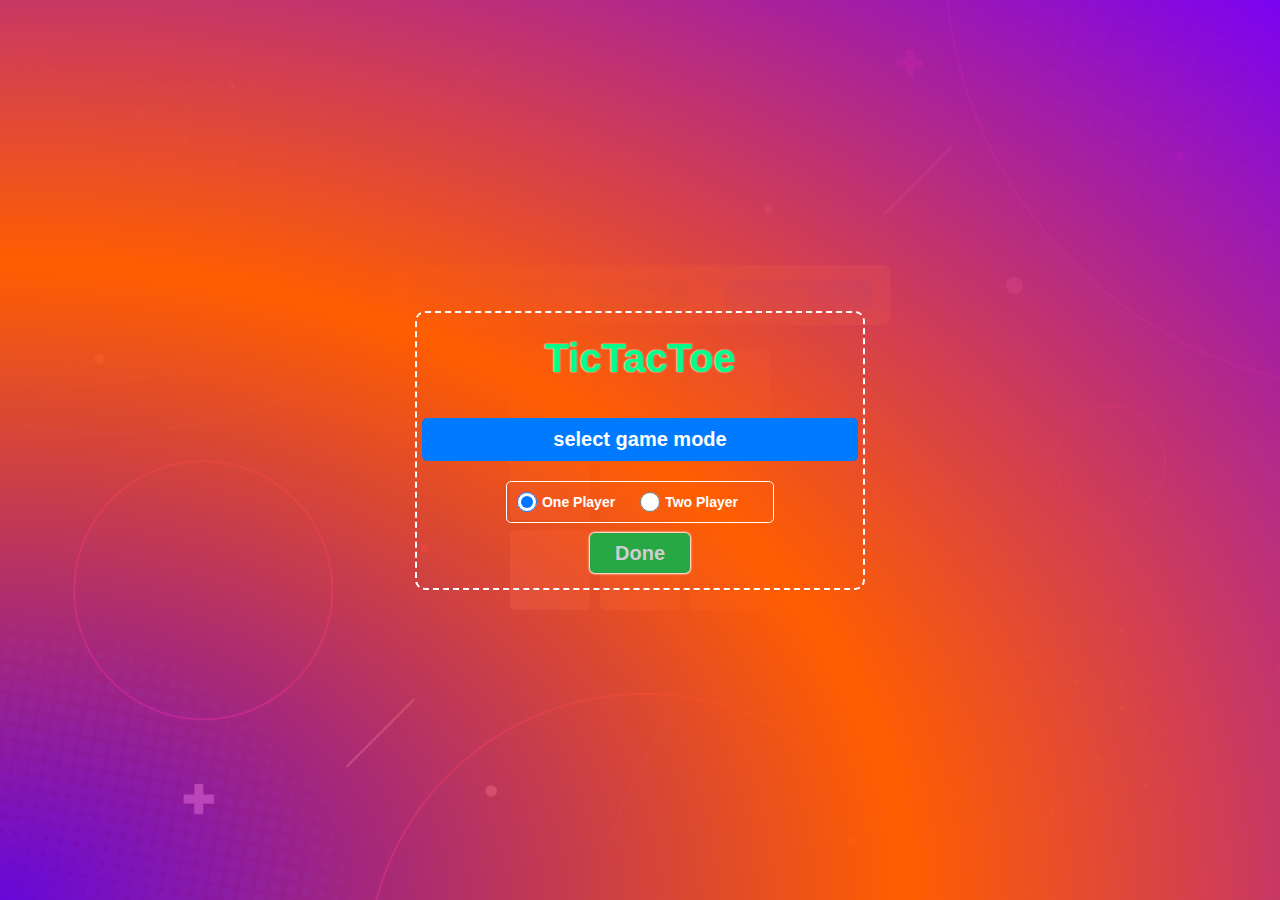
<file: BotTicTacToe/index.html>
<!DOCTYPE html>
<html lang="en">
<head>
    <meta charset="UTF-8">
    <meta http-equiv="X-UA-Compatible" content="IE=edge">
    <meta name="viewport" content="width=device-width, initial-scale=1.0">
    <title>Tic Tac Toe </title>
    <link rel="shortcut icon" href="./image/logo.png" type="image/x-icon">
    <link rel="stylesheet" href="./document/style.css">
</head>
<body>
    <audio id="sound-win" src="./sound/win.mp3"></audio>
    <audio id="sound-click" src="./sound/click.mp3"></audio>
    <audio id="sound-draw" src="./sound/draw.mp3"></audio>
    <div class="container">
        <div class="wall-header">
            <div class="header">
                <div class="score">
                    <div class="nbscore"><span class="playing1"></span> : <span class="nbx-score">0</span></div>
                    <div class="noti-center">
                        <div class="noti-play">player`1</div>
                    </div>
                    <div class="nbscore"><span class="playing2"></span> : <span class="nbo-score">0</span></div>
                </div>
            </div>
        </div>
        <div class="end-game">
            <div id="result">dddd</div>
            <button id="restart">Continue</button>
            <button onclick="window.location.reload()" id="reload">↻ Restart</button>

        </div>
        <div class="game-container">
            <div class="wrap">
                <section class="box" data-box-num="0"></section>
                <section class="box" data-box-num="1"></section>
                <section class="box" data-box-num="2"></section>
                <section class="box" data-box-num="3"></section>
                <section class="box" data-box-num="4"></section>
                <section class="box" data-box-num="5"></section>
                <section class="box" data-box-num="6"></section>
                <section class="box" data-box-num="7"></section>
                <section class="box" data-box-num="8"></section>
            </div>
        </div>
        <form id="form-text">
            <div class="form-wall">
                <h1 class="nameGame">TicTacToe</h1>
                <div class="game-mode">
                    <div class="select-mod">
                        <h3 class="txt-filed">select game mode</h3>
                        <div class="check-mod">
                            <input type="radio" checked name="mod" id="one-player-mod">
                            <label for="one-player-mod" class="label-check">One Player</label><br>
                            <input type="radio" name="mod" id="two-player-mod">
                            <label for="two-player-mod" class="label-check">Two Player</label><br>
                        </div>
                        <div onclick="doneMod()" class="btn-select-mod btn-hover-and-active">Done</div>
                    </div>
                    <div class="form-one-player">
                        <div class="type-pl first">
                            <div class="name-player">Player</div>
                            <div class="input-type">
                                <input type="text" name="player" value="PlayerName" class="type-name-player input-txt" id="one-player" placeholder="name">
                            </div>
                        </div>
                        <div class="btn-submit">
                            <button type="button" class="btn-hover-and-active" id="submit-one-player" >Play</button>
                        </div>
                    </div>


                    <div class="form-two-player">
                        <div class="type-pl first">
                            <div class="name-player">Player 1</div>
                            <div class="input-type">
                                <input type="text" name="player1" value="Player1" class="type-name-player input-txt" id="pl1" placeholder="name">
                                <div class="checkbox">
                                    <input type="radio" id="check-x" class="input-radio" checked name="check" value="X">
                                    <label for="check-x" class="label-check">X</label><br>
                                    <input type="radio" id="check-o" class="input-radio" name="check" value="O">
                                    <label for="check-o" class="label-check">O</label><br>
                                </div>
                            </div>
                        </div>
                        <div class="type-pl">
                            <div class="name-player">Player 2</div>
                            <div class="input-type">
                                <input type="text" name="player2" value="Player2" class="type-name-player input-txt" id="pl2" placeholder="name">
                            </div>
                        </div>
                        <div class="btn-submit">
                            <button type="button" class="btn-hover-and-active" id="submit-two-player" >Play</button>
                        </div>
                    </div>
                    
                </div>
            </div>

        </form>
    </div>    
    <script src="./document/app.js"></script>
</body>
</html>
</file>
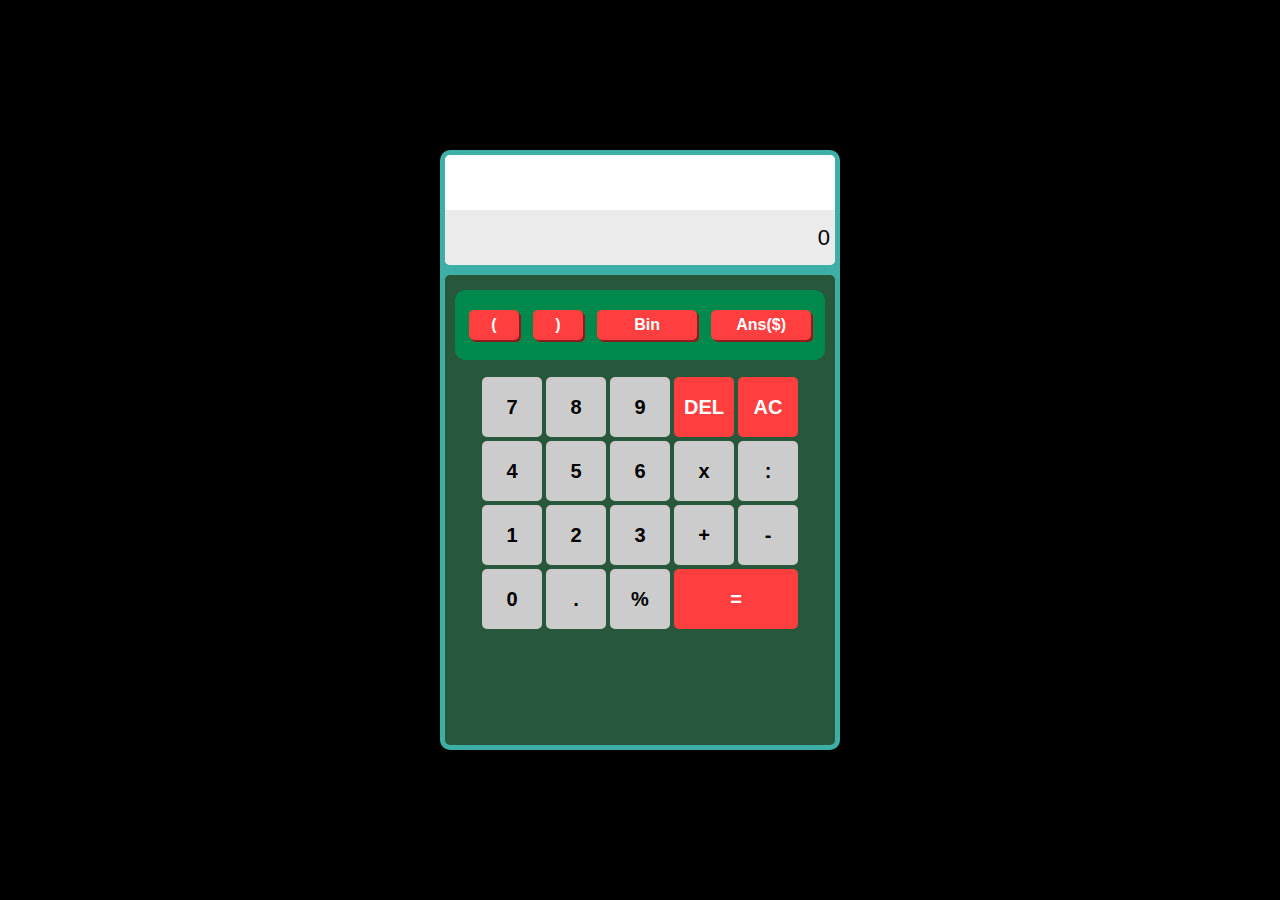
<file: caculator/index.html>
<!DOCTYPE html>
<html lang="en">
<head>
    <meta charset="UTF-8">
    <meta http-equiv="X-UA-Compatible" content="IE=edge">
    <meta name="viewport" content="width=device-width, initial-scale=1.0">
    <link rel="shortcut icon" href="#" type="image/x-icon">
    <link rel="stylesheet" href="./acssets/style.css">
    <title>Document</title>
</head>
<body>
    <div class="container">
        <div class="main">
            <div class="display ">
                <input autofocus type="text" class="type-text" id="type-text"></input>
                <div class="result">0</div>
            </div>
            <div class="key-board">
                <div class="key-mode">
                    <div class="btn parenthesis open">(</div>
                    <div class="btn parenthesis close">)</div>
                    <div class="btn bin">Bin</div>
                    <div class="btn history">Ans($)</div>
                </div>
                <div class="main-key-number">
                    <div class="key-number">
                        <div class="key" name="7">7</div>
                        <div class="key" name="8">8</div>
                        <div class="key" name="9">9</div>
                        <div class="key" name="del">DEL</div>
                        <div class="key" name="ac">AC</div>
                        <div class="key" name="4">4</div>
                        <div class="key" name="5">5</div>
                        <div class="key" name="6">6</div>
                        <div class="key" name="*">x</div>
                        <div class="key" name="/">:</div>
                        <div class="key" name="1">1</div>
                        <div class="key" name="2">2</div>
                        <div class="key" name="3">3</div>
                        <div class="key" name="+">+</div>
                        <div class="key" name="-">-</div>
                        <div class="key" name="0">0</div>
                        <div class="key" name=".">.</div>
                        <div class="key" name="/100">%</div>
                        <div class="key" name="=">=</div>
                    </div>
                </div>
            </div>
        </div>
    </div>

    <script src="./acssets/app.js"></script>
</body>
</html>
</file>
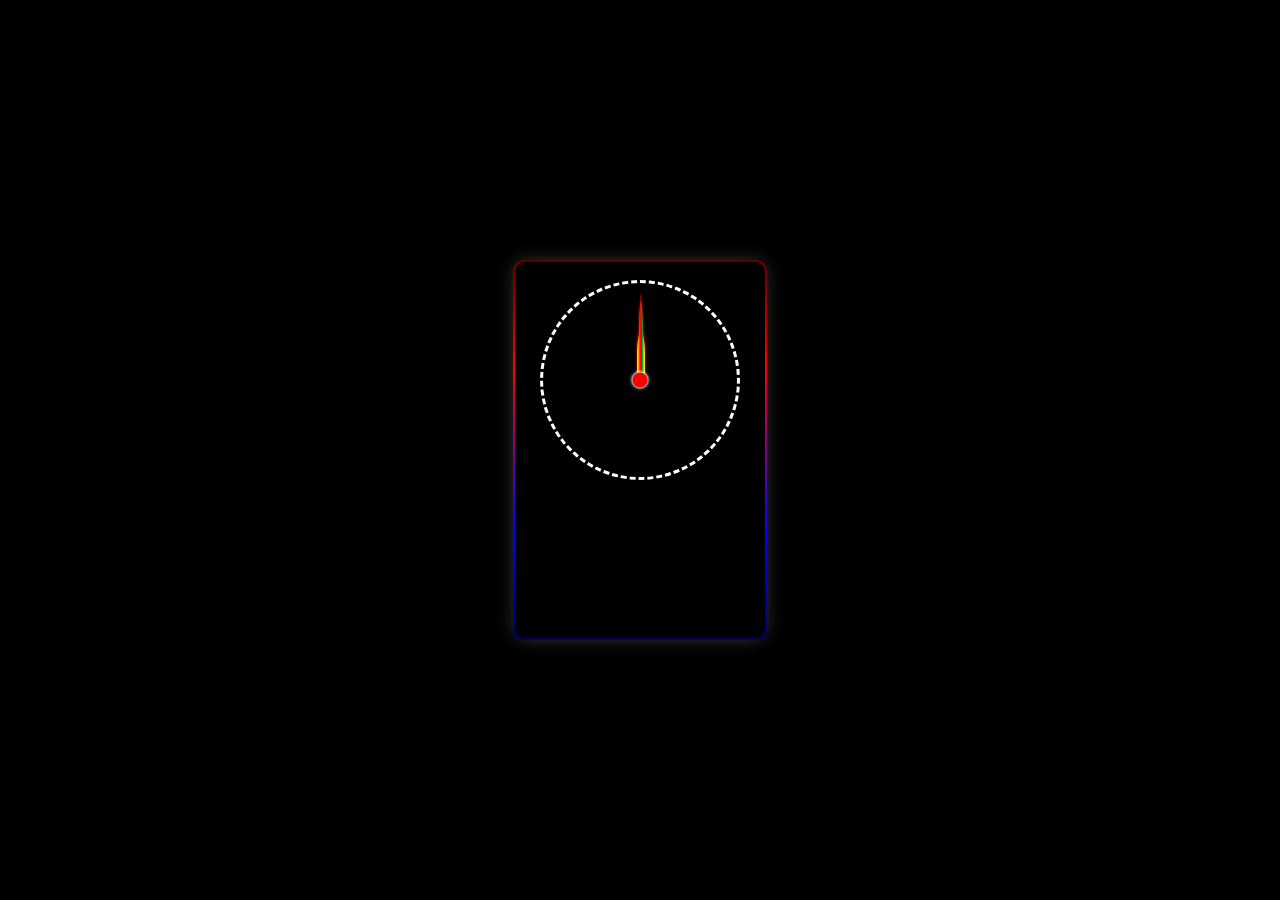
<file: Clock/index.html>
<!DOCTYPE html>
<html lang="en">
<head>
    <meta charset="UTF-8">
    <meta http-equiv="X-UA-Compatible" content="IE=edge">
    <meta name="viewport" content="width=device-width, initial-scale=1.0">
    <link rel="shortcut icon" href="#" type="image/x-icon">
    <link rel="stylesheet" href="./Data/base.css">
    <title>clock</title>
</head>
<body>
    <div class="container">
        <div class="main">
            <div class="clock">
                <div class="hours"></div>
                <div class="minutes"></div>
                <div class="secons"></div>
                <div class="dot"></div>
            </div>
            <div class="clock-digital"></div>
            <div class="day"></div>
        </div>
    </div>
    <script src="./Data/main.js"></script>
</body>
</html>
</file>
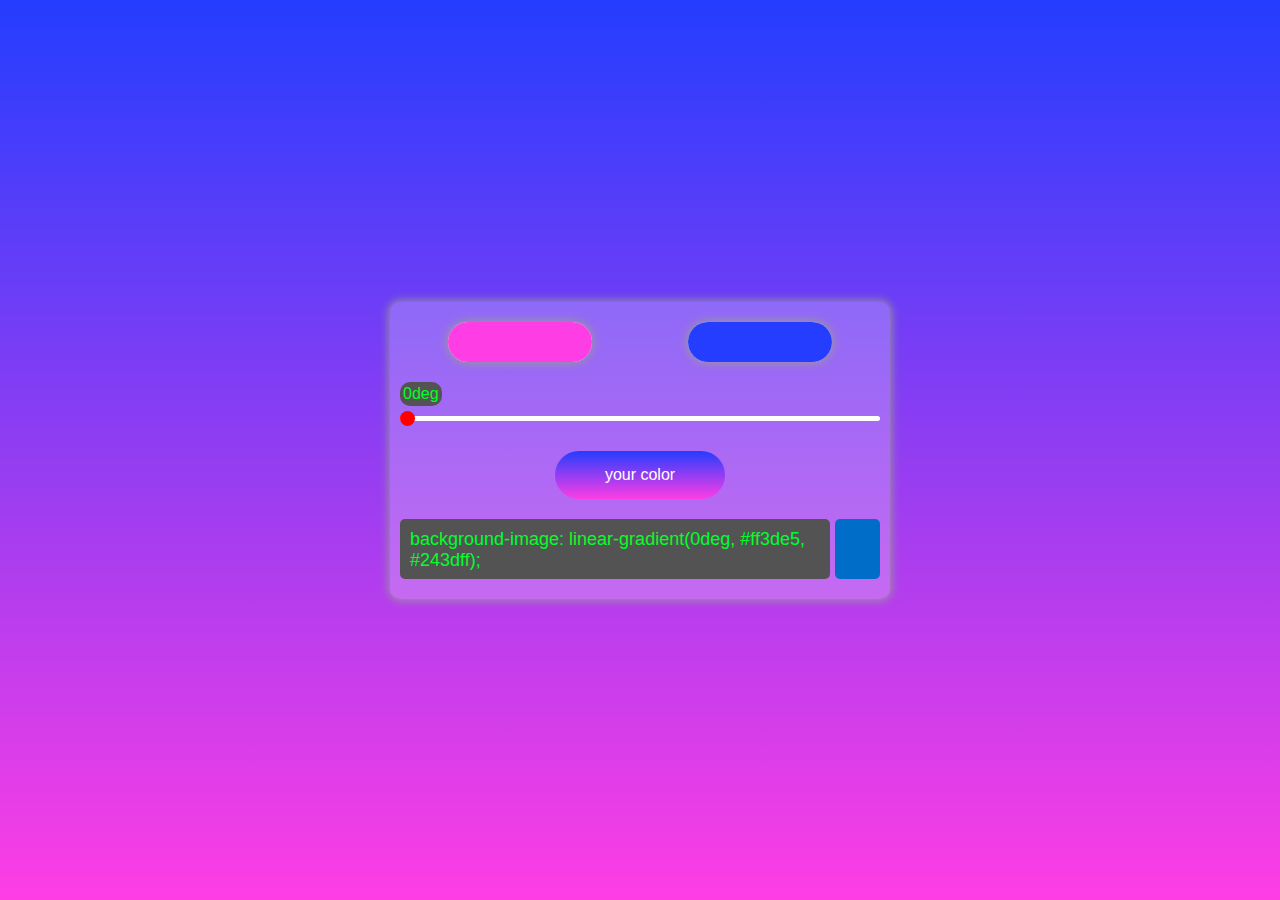
<file: colorTool/index.html>
<!DOCTYPE html>
<html lang="en">
<head>
    <meta charset="UTF-8">
    <meta http-equiv="X-UA-Compatible" content="IE=edge">
    <meta name="viewport" content="width=device-width, initial-scale=1.0">
    <link rel="stylesheet" href="https://cdnjs.cloudflare.com/ajax/libs/font-awesome/6.4.0/css/all.min.css" integrity="sha512-iecdLmaskl7CVkqkXNQ/ZH/XLlvWZOJyj7Yy7tcenmpD1ypASozpmT/E0iPtmFIB46ZmdtAc9eNBvH0H/ZpiBw==" crossorigin="anonymous" referrerpolicy="no-referrer" />
    <link rel="stylesheet" href="./style.css">
    <link rel="shortcut icon" href="../../acssets/photo/item-img/color.png" type="image/x-icon">
    <title>Color tool</title>
</head>
<body>
     <div class="main">
        <div class="container">
            <div class="box-input">
                <div class="box-input-space">
                    <input type="color" name="color" value="#ff3de5" class="input-color-1">
                </div>
                <div class="box-input-space">
                    <input type="color" name="color" value="#243dff" class="input-color-2">
                </div>
            </div>
            <div class="rotate">
                <div class="text-holder">0deg</div>
                <div class="rotate-custom">
                    <input type="range"  name="rotate" value="0" min="0" max="360" step="5" class="input-rotate">
                </div>
            </div>
            <div class="preview">
                <div class="preview-sample">your color</div>
            </div>
            
            <div class="atribute">
                <div class="atribute-css">
                    <div class="css-text">background-image: linear-gradient(0deg, #ff3de5, #243dff);</div>
                </div>
                <div class="atribute-btn-copy">
                    <button class="copy" title="copy" > <i class="fa-solid fa-copy"></i> </button>
                    <div class="copied">copied !</div>
                </div>
            </div>
        </div>
     </div>
     

    <script src="./main.js"></script>
</body>
</html>
</file>
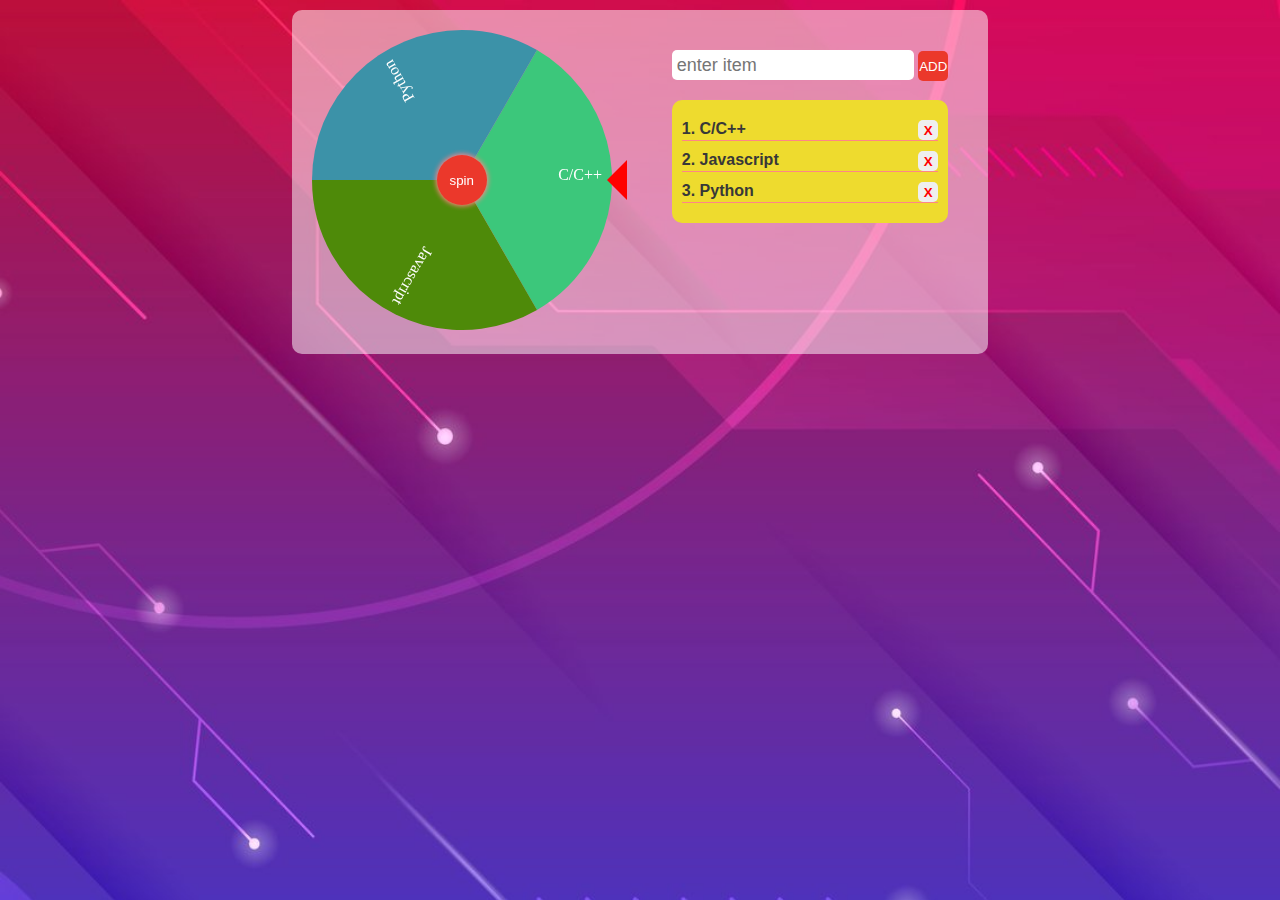
<file: random/index.html>
<!DOCTYPE html>
<html lang="en">
<head>
  <meta charset="UTF-8">
  <meta http-equiv="X-UA-Compatible" content="IE=edge">
  <meta name="viewport" content="width=device-width, initial-scale=1.0">
  <link rel="stylesheet" href="./style/style.css">
  <link rel="stylesheet" href="./style/responsive.css">
  <link rel="shortcut icon" href="../../acssets/photo/item-img/random.png" type="image/x-icon">
  <title>Random</title>
</head>
<body>
  <div class="container">
    <div class="circle">
        <canvas id="myCanvas"></canvas>
        <button class="roll">spin</button>
        <div class="point"></div>
    </div>
    <div class="main">
        <div class="add-item">
          <input type="text" placeholder="enter item" name="" class="enter-item">
          <button class="add">ADD</button>
        </div>
        <ul class="list-items">
        </ul>
    </div>
    <div class="notify">
      <div class="main-notify">
        <div class="notify-header">result: <span class="result">Binh</span></div>
        <div class="button">
          <button class="delete-result">Delete</button>
          <button class="cancel-result">Cancel</button>
        </div>
      </div>
      
    </div>
  </div>
  
  <script type="text/javascript" src="./main.js"></script>
</body>
</html>
</file>
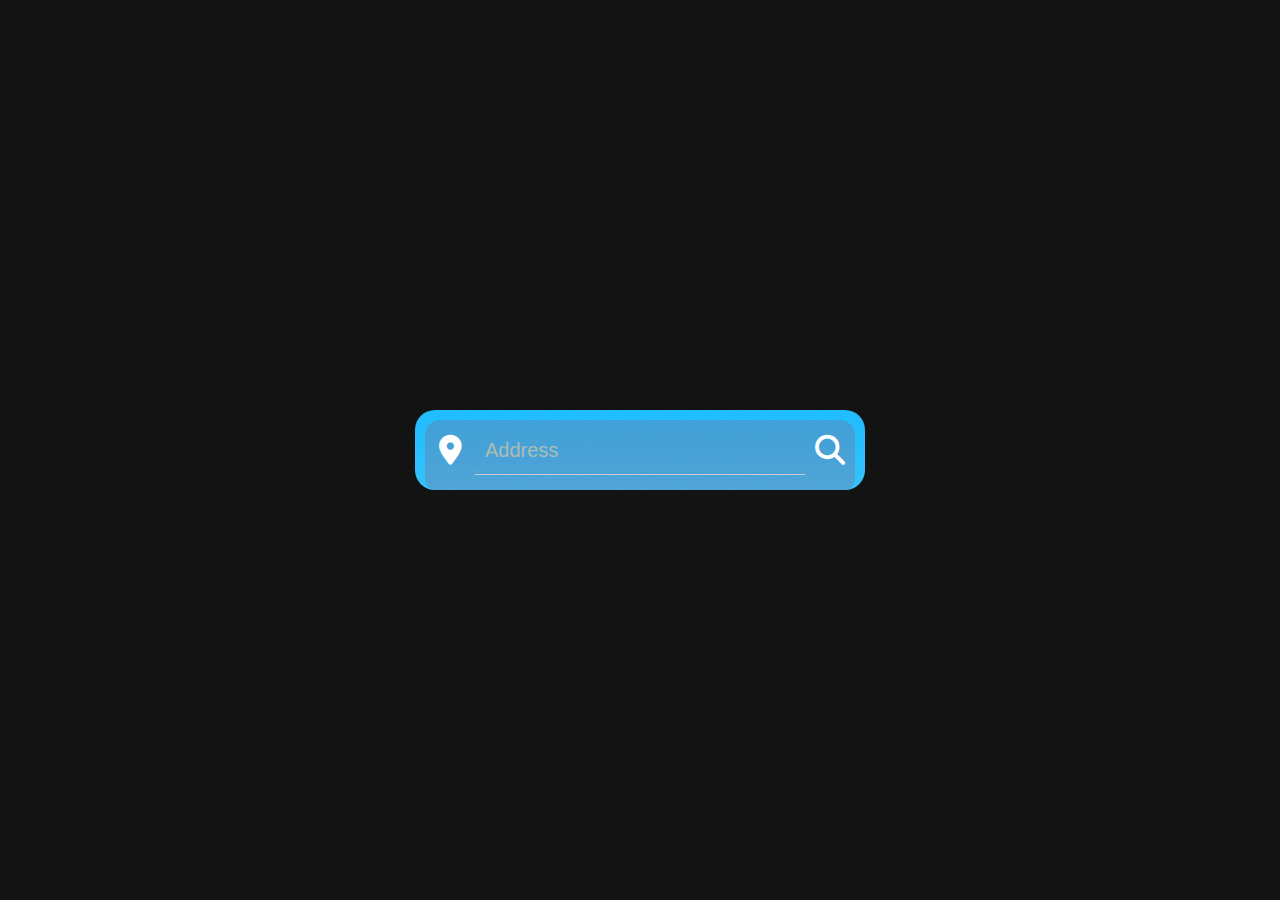
<file: weather/index.html>
<!DOCTYPE html>
<html lang="en">
<head>
    <meta charset="UTF-8">
    <meta http-equiv="X-UA-Compatible" content="IE=edge">
    <meta name="viewport" content="width=device-width, initial-scale=1.0">
    <link rel="stylesheet" href="https://cdnjs.cloudflare.com/ajax/libs/font-awesome/6.3.0/css/all.min.css">
    <link rel="stylesheet" href="./acssets/style/style.css">
    <link rel="shortcut icon" href="./acssets/data/image/app.png" type="image/x-icon">
    <title>Weather</title>
</head>
<body>
    <div class="main">
        <div class="container">
            <div class="header">
                <div class="wallheader">
                    <div  class="icon-location header-icon">
                        <i class="fa-solid fa-location-dot"></i>
                    </div>
                    <div class="input-type">
                        <input type="text" name="location" placeholder="Address" id="location">
                    </div>
                    <div class="icon-search header-icon">
                        <i class="fa-sharp fa-solid fa-magnifying-glass"></i>
                    </div>
                </div>
                
            </div>
            <div class="weather-box">
                <div class="name-location"> </div>
                <div class="img-weather">
                    <img src="./acssets/data/image/404.png" >
                </div>
                <div class="temperature-weather">
                    <div class="current-temperature"></div>
                    <div class="current-status"></div>
                </div>
                <div class="details-weather">
                    <div class="humidity detail-weather">
                        <div class="icon-humidity detail-icon">
                            <i class="fa-solid fa-water"></i>
                        </div>
                        <div class="current-humidity">
                            <div class="humidity-count">...</div>
                            <div class="humidity-status">Humidity</div>
                        </div>
                    </div>
                    <div class="wind detail-weather">
                        <div class="icon-wind detail-icon">
                            <i class="fa-solid fa-wind"></i>
                        </div>
                        <div class="count-wind">
                            <div class="wind-count">...</div>
                            <div class="wind-status">Wind Speed</div>
                        </div>

                    </div>
                </div>
            </div>
        </div>
    </div>

    <script src="./acssets/javascript/app.js"></script>
</body>
</html>
</file>
<file: BotTicTacToe/document/style.css>
*,
*::after,
*::before {
    padding: 0;
    margin: 0;
  box-sizing: border-box;
  -webkit-font-smoothing: antialiased;
  -moz-osx-font-smoothing: grayscale;
  font-family: 'Roboto', sans-serif;    
  user-select: none;


}

body {
  margin: 0;
  background-image: url(../image/5172658.jpg);
  background-size: cover;
  background-color: #f2f2f2;
  color: #222222;
}

h1 {
  text-align: center;
  font-size: 3.5rem;
  color: #ffffff;
  margin: 0;
  word-spacing: 7px;
  
}

.container{
    width: 100vw;
    height: 100vh;
    display: flex;
    flex-direction: column;
    align-items: center;
    justify-content: center;
}

.game-container {
  padding: 20px;
}

.game-container .wrap {
  margin: 0 auto;
  max-width: 400px;
  display: grid;
  grid-template-columns: repeat(3, 90px);
  grid-template-rows: repeat(3, 90px);
  justify-content: center;
  border-radius: 3px;
}

.box {
  background-color: #a7a7a7;
  display: flex;
  justify-content: center;
  align-items: center;
  font-size: 50px;
  font-weight: 800;
  margin: 5px;
  border-radius: 5px;
  cursor: pointer;
  transition: background-color 0.12s linear;
}


.cross::before {
  content: "X";
  color: #001aff;
}
.zero::before {
  content: "O";
  color: #ff3c00;
}

.box:hover {
  background-color: #f9f9f9;
}

.state {
  text-align: center;
  margin-top: 20px;
}

.blink {
    background-color: #00ffee !important;
}

.state button {
  all: unset;
  background: #f7f7f7;
  border: 1px solid rgb(0 0 0 / 0.3);
  color: black;
  padding: 5px 15px;
  font-size: 18px;
  border-radius: 3px;
  cursor: pointer;
  box-shadow: 0 1px 2px 0 rgb(0 0 0 / 0.05);
}
.state button:hover {
  background: white;
  box-shadow: 0 20px 25px -5px rgb(0 0 0 / 0.1),
    0 8px 10px -6px rgb(0 0 0 / 0.1);
}
.state button:active {
  box-shadow: none;
}



.wall-header{
    display: flex;
    justify-content: center;
    align-items: center;
    width: 100%;
}

.header{
    width: 500px;
    max-width: 100%;
    height: 60px;
    background-color: yellow;
    display: flex;
    align-items: center;
    border-radius: 7px;
}

.score{
    display: flex;
    width: 100%;
    justify-content: space-around;
    align-items: center;
}

.noti-center{
    display: flex;
    flex-direction: column;
    align-items: center;
    position: relative;
    justify-content: center;
}

.max-point{
    position: absolute;
    top: -18px;
    font-size: 12px;
    background-color: yellow;
    padding: 3px 3px 0;
    border-top-left-radius: 5px;
    border-top-right-radius: 5px;
}

.noti-play{
    background-color: #07e000;
    color: white;
    font-weight: bold;
    border-radius: 10px;
    width: 100px;
    text-align: center;
    padding: 5px;
}



.nbscore{
    background-color: #00b2e9;
    width: 150px;
    text-align: center;
    height: 30px;
    line-height: 30px;
    color: #ffffff;
    font-weight: bold;
    border-radius: 10px;
}

#form-text{
    width: 100%;
    position: absolute;
    display: flex;
    justify-content: center;
    align-items: center;
    z-index: 20;
    top: 0;
    height: 100%;
    background: -webkit-radial-gradient(bottom left,#8500ffc4, #ff5e00, #8500ffeb);
    /* display: none; */
}

.select-mod{
    display: flex;
    flex-direction: column;
    align-items: center;
}

.txt-filed{
    padding: 10px;
    width: 100%;
    background-color: #007BFF;
    border-radius: 5px;
    text-align: center;
    color: white;
    font-size: 20px;
    margin-bottom: 20px;
}
.check-mod{
    display: flex;
    align-items: center;
    justify-content: center;
    padding: 10px;
    margin:0 20px 10px;
    border: 1px solid #ffffff;
    border-radius: 5px;
}

.label-check{
    color: white;
    font-size: 14px;
    font-weight: bold;
}

input[type="radio"]{
    cursor: pointer;
    width: 20px;
    height: 20px;
}



.btn-hover-and-active{
    border: none;
    width: 100px;
    height: 40px;
    background-color: #28A745;
    color: #cecece;
    font-size: 20px;
    font-weight: bold;
    text-align: center;
    line-height: 40px;
    cursor: pointer;
    border-radius: 5px;
    box-shadow: 0 0 2px 1px white;
    transform: scale(1);
    margin-bottom: 10px;
    transition:transform 0.1s linear, background-color 0.15s linear, color 0.15s linear;
}

.btn-hover-and-active:hover{
    background-color: #32b450;
    color: #ffffff;
}

.btn-hover-and-active:active{
    transform: scale(0.9);
}

.form-one-player{
    display: none;
}

.form-two-player{
    display: none;
}

.form-wall{
    width: 100%;
    max-width: 450px;
    border: 2px dashed rgb(255, 255, 255);
    padding: 5px;
    border-radius: 10px;
}

#form-text .nameGame{
    width: 100%;
    text-align: center;
    height: 100px;
    line-height: 80px;
    font-size: 40px;
    color: #00ff89;
    text-shadow: 0 0 2px white;
}



.type-pl{
    display: flex;
    justify-content: center;
    margin: 0 auto 0 0px;
}

.type-pl.first{
    height: 150px;
}

.name-player{
    width: 100px;
    height: 40px;
    background-color: black;
    border-radius: 5px;
    text-align: center;
    line-height: 40px;
    margin:0 10px 0 0;
    font-size: 16px;
    color: white;
    font-weight: 400;
}

.input-txt{
    border: none;
    outline: none;
    padding: 10px;
    border-radius: 5px;
}

.type-name-player{
    height: 40px;
    margin-bottom: 10px;
    font-size: 20px;
}

.checkbox{
    display: flex;
    margin-left: 10px;
    border: 1px dashed #5ee900;
    border-radius: 15px;
    width: fit-content;
}

.input-radio{
    width: 20px;
    height: 20px;
    cursor: pointer;
    margin: 5px 0 5px 10px;
}

.label-check{
    margin: auto 10px auto 0px ;
    padding: 0 15px 0 5px;
    cursor: pointer;
    display: block;
    line-height: 20px;
}

.btn-submit{
    width: 100%;
    text-align: center;
    margin-top: 20px;
}

#submit-form{
    width: 100px;
    height: 40px;
    margin-top: 20px;
    border: none;
    background-color: green;
    color: white;
    cursor: pointer;
    border-radius: 5px;
    transform: scale(1);
    box-shadow: 0 0 10px 4px white;
    font-weight: bold;
    transition: transform 0.1s linear, background-color 0.15s linear;
}

#submit-form:active{
    transform: scale(0.8);
}
#submit-form:hover{
    background-color: #009900;
}

.end-game{
    width: 300px;
    height: 370px;
    background-color: #e878ff85;
    position: absolute;
    flex-direction: column;
    justify-content: center;
    align-items: center;
    display: none;
}

#result {
    font-size: 25px;
    font-weight: bold;
    width: 90%;
    border-radius: 10px;
    padding: 10px 0;
    background-color:blue ;
    text-align: center;
  }
  #result::first-letter {
    color: yellow;
    background-color: #333333;
    padding: 3px 10px;
    display: inline-block;
    border-radius: 2px;
  }

#restart,#reload{
    background-color: #3ba515;
    box-shadow: 0 0 6px 2px white;
    border: none;
    margin-top: 20px;
    text-align: center;
    padding: 10px 15px;
    font-size: 20px;
    border-radius: 5px;
    color: #ffffff;
    cursor: pointer;
    transform: scale(1);
    transition: transform 0.1s linear,color 0.2s linear,background-color 0.2s linear ;
}

#reload{
    font-size: 16px;
    padding: 8px 12px;
    background-color: #d31313;
    position: absolute;
    bottom: 20px;
}

#reload:hover{
    background-color: #fd2525;
}

#restart:active{
    transform: scale(0.8);
}

#restart:hover{
    background-color: #2c860c;
    color: white;
}
</file>
<file: caculator/acssets/style.css>
*{
    padding: 0;
    margin: 0;
    box-sizing: border-box;
    font-family: Arial, Helvetica, sans-serif;
    user-select: none;
}

.container{
    width: 100%;
    height: 100vh;
    display: flex;
    justify-content: center;
    align-items: center;
    background-color: black;
}

.main{
    width: 400px;
    height: 600px;
    border-radius: 10px;
    background-color:#3eafa7;
    display: flex;
    flex-direction: column;
    align-items: center;
}

.display{
    margin: 5px;
    width: 390px;
    height: 110px;
    background-color: #ffffff;
    border-radius: 5px;
    overflow: hidden;
}

.type-text, .result{
    width: 100%;
    height: 50%;
    padding: 5px;
    /* background-color: #ccc; */
    font-size: 22px;
    outline: none;
    border: none;
    line-height: 45px;
}

.result{
    background-color: #ebebeb;
    text-align: right;
}

.key-board{
    width: 390px;
    flex: 1;
    margin: 5px;
    border-radius: 5px;
    display: flex;
    flex-direction: column;
    align-items: center;
    background-color: #27583c;
}

.key-mode{
    width: 95%;
    height: 70px;
    margin: 15px 5px;
    background-color: #00894d;
    border-radius: 10px;
    display: flex;
    justify-content: space-evenly;
    align-items: center;
}

.btn{
    width: 100px;
    height: 30px;
    background-color: #ff3f3f;
    color: white;
    cursor: pointer;
    font-weight: bold;
    border-radius: 5px;
    text-align: center;
    line-height: 30px;
    box-shadow: 2px 2px  #8d1d1d;
    transition: box-shadow 0.05s linear,transform 0.05s linear;
}

.btn:active{
    box-shadow: 0px 0px  #ccc;
    transform:  translate(2px, 2px);
}

.parenthesis{
    width: 50px;
}

.key-number{
    display: grid;
    position: relative;
    grid-template-columns: auto auto auto auto auto;
}


.key{
    width: 60px;
    height: 60px;
    margin: 2px;
    border-radius: 5px;
    background-color: #ccc;
    text-align: center;
    line-height: 60px;
    font-weight:bold;
    font-size: 20px;
    transition: transform 0.03s linear, filter 0.15s linear;
}

.key:last-child{
    position: absolute;
    width: 124px;
    bottom: 0;
    right: 0;
    background-color: #ff3f3f;
    color: white;
}

.key[name="del"], .key[name="ac"]{
    background-color: #ff3f3f;
    color: white;
}

.key:hover{
    filter: brightness(1.2);
}

.key:active{
    transform: scale(0.95);
}
</file>
<file: Clock/Data/base.css>
* {
    margin: 0;
    padding: 0;
    box-sizing: border-box;
}

.container {
    display: flex;
    width: 100%;
    height: 100vh;
    justify-content: center;
    align-items: center;
    background-color: black;
}

.main {
    position: relative;
    z-index: 2;
    width: 254px;
    display: flex;
    flex-direction: column;
    align-items: center;
    justify-content: center;
    border-radius: 10px;
    height: fit-content;
    overflow: hidden;
    box-shadow: 0 0 20px -4px #4a4a4a;
}

.main::after {
    content: "";
    position: absolute;
    width: 500px;
    height: 500px;
    z-index: -2;
    transform-origin: 50% 50%;
    background-image: linear-gradient(black, red, blue, black);
    animation: rotate 5s linear infinite;
}

@keyframes rotate {
    from {
        transform: rotate(0);
    }
    to {
        transform: rotate(360deg);
    }
}

.main::before {
    content: "";
    width: 250px;
    height: calc(100% - 4px);
    border-radius: 10px;
    background-color: #000000;
    position: absolute;
    z-index: -1;
}

.clock {
    margin: 20px auto;
    width: 200px;
    height: 200px;
    border: 3px dashed #ffffff;
    border-radius: 50%;
    position: relative;
}
.hours {
    position: absolute;
    width: 8px;
    height: 25%;
    background-color: yellow;
    transform-origin: 4px 100%;
    top: 25%;
    left: 94px;
    border-top-right-radius: 100%;
    border-top-left-radius: 100%;
    box-shadow: 0 -1px 3px 0px red;
}

.minutes {
    position: absolute;
    width: 4px;
    height: 40%;
    background-color: #00b724;
    transform-origin: 2px 100%;
    top: 10%;
    left: 96px;
    border-top-right-radius: 100%;
    border-top-left-radius: 100%;
    box-shadow: 0 -1px 3px 0px red;
}

.secons {
    position: absolute;
    width: 2px;
    height: 45%;
    background-color: #fd0000;
    transform-origin: 1px 100%;
    top: 5%;
    left: 97px;
    border-top-right-radius: 100%;
    border-top-left-radius: 100%;
}

.dot {
    width: 15px;
    height: 15px;
    position: absolute;
    border-radius: 50%;
    background-color: red;
    top: 50%;
    left: 50%;
    transform: translate(-50%, -50%);
    box-shadow: 0 0 3px 1px #fff;
}
.day {
    width: 100%;
    height: 50px;
    font-family: Arial, Helvetica, sans-serif;
    font-size: 22px;
    text-align: center;
    color: #fff;
}
.clock-digital {
    width: 100%;
    height: 70px;
    font-family: Arial, Helvetica, sans-serif;
    font-weight: bold;
    font-size: 38px;
    text-align: center;
    line-height: 70px;
    color: #00b724;
    margin-bottom: 20px;
}
</file>
<file: colorTool/style.css>
*{
    padding: 0;
    margin: 0;
    box-sizing: border-box;
    font-family: Arial, Helvetica, sans-serif;
}

input[type="color"]::-moz-color-swatch {
  border: none;
}

input[type="color"]::-webkit-color-swatch-wrapper {
  padding: 0;
}

input[type="color"]::-webkit-color-swatch {
  border: none;
}

.main{
    position: relative;
    width: 100%;
    display: flex;
    align-items: center;
    justify-content: center;
    min-height: 100vh;
    background-image: linear-gradient(0deg, #ff3de5, #243dff);

}

.container{
    width: 500px;
    display: flex;
    box-shadow: 0 0 10px 1px #999;
    background-color: #ffffff3b;
    flex-direction: column;
    padding: 20px 10px;
    border-radius: 10px;
}

.box-input{
    display: flex;
    margin-bottom: 20px;
}

.box-input-space  {
    flex: 1;
    display: flex;
    justify-content: center;
}

.box-input-space input{
    width: 60%;
    height: 40px;
    cursor: pointer;
    border: none;
    box-shadow: 0 0 10px 1px #999;
    padding: 0;
    overflow: hidden;
    border-radius: 99999px;
}

.rotate{
    margin-bottom: 20px;
}

.text-holder{
    color: #00ff2a;
    background-color: #535353;
    width: fit-content;
    padding: 3px;
    border-radius: 10px;
}

.rotate-custom{
    width: 100%;
    display: flex;
    justify-content: center;
}

.input-rotate{
    width: 100%;
    height: 5px;
    margin: 10px 0;
    padding: 0;
    border-radius: 99999px;
    -webkit-appearance: none;

}

.input-rotate::-webkit-slider-thumb{
    -webkit-appearance: none;
    appearance: none;
    width: 15px;
    height: 15px;
    border-radius: 9999px;
    background-color: red;
}

.preview{
    width: 100%;
    margin-bottom: 20px;
}


.preview-sample{
    margin:0 auto;
    padding: 15px 50px;
    width: fit-content;
    border-radius: 99999px;
    color: #fff;
    background-image: linear-gradient(0deg, #ff3de5, #243dff);
}


.atribute{
    width: 100%;
    display: flex;
}

.atribute-css{
    width: 100%;
    margin-right: 5px;
}

.css-text{
    width: 100%;
    height: 60px;
    resize: none;
    outline: none;
    border: none;
    background-color: #535353;
    color: #00ff2a;
    border-radius: 5px;
    padding: 10px;
    font-size: 18px;
}

.atribute-btn-copy{
    width: 50px;
    height: 60px;
    position: relative;
}

.copy{
    width: 100%;
    height: 100%;
    font-size: 22px;
    border: none;
    outline: none;
    cursor: pointer;
    background-color: #006ec9;
    color: #fff;
    border-radius: 5px;
    transition: all 0.1s linear;
}

.copy:active{
    transform: scale(0.9);
}

.copied{
    position: absolute;
    display: none;
    top: -15px;
    left: -10px;
    background-color: #f66358;
    color: #fff;
    font-size: 14px;
    width: 60px;
    padding: 5px;
    box-shadow: 0 0 10px 1px #999;
    border-radius: 10px;

}
</file>
<file: random/style/style.css>
*{
    margin: 0;
    padding: 0;
    box-sizing: border-box;
	font-family: Arial, Helvetica, sans-serif ;
}
body{
	width: 100%;
	min-height: calc(100vh-10px);
	background-image: url(./tech.jpg);
	background-repeat: no-repeat;
	background-size: cover;
}
#myCanvas{
	margin: 20px;
}

.circle{
	position: relative;
}

.roll{
	position: absolute;
	width: 50px;
	height: 50px;
	border-radius: 9999px;
	outline: none;
	border: none;
	top: 145px;
	left: 145px;
	background-color: #eb382b;
	box-shadow: 0 0 5px 1px #ff8686;
	color: white;
	transition: all .1s linear;
	cursor: pointer;
}
.roll:hover{
	box-shadow: 0 0 5px 1px #ffffff;
	background-color: #e95d52;
}
.roll:active{
	transform: scale(0.9);
}

.point{
	position: absolute;
	border: 20px solid #ff0000;
	border-top-color:transparent ;
	border-left-color:transparent ;
	border-bottom-color:transparent ;
	top: 170px;
	left: 315px;
	z-index: 99;
	transform: translate(-50%, -50%);
}

.container{
	display: flex;
	margin:  auto;
	width: fit-content;
	height: max-content;
	position: relative;
	border-radius: 10px;
	background-color: #ffffff83;
	margin-top: 10px;
}

.main{
	margin: 40px;
}

.add-item{
	height: 50px;
}

.enter-item{
	height: 30px;
	background-color: #ffffff;
	outline: none;
	border: none;
	padding: 3px 5px;
	font-size: 18px;
	color: #8f0000;
	border-radius: 5px;
}

.add{
	width: 30px;
	height: 30px;
	border-radius: 5px;
	outline: none;
	border: none;
	background-color: #eb382b;
	color: #ffff;
	cursor: pointer;
}

.list-items{
	color: #383838;
	height: fit-content;
	background-color: #eedb2e;
	padding: 10px;
	border-radius: 10px;
}

.item{
	display: flex;
	justify-content: space-between;
	margin: 10px 0;
	font-size: 16px;
	border-bottom: 1px solid #ff8686;
	font-weight: 600;
}

.delete-item{
	width: 20px;
	height: 20px;
	border: none;
	border-radius: 5px;
	font-weight: bold;
	cursor: pointer;
	color: red;
	outline: none;
}

.notify{
	width: 100%;
	height: 100%;
	position: absolute;
	background-color: #ffffff6e;
	border-radius: 10px;
	display: none;
}

.main-notify{
	position: absolute;
	top: 150px;
	left: 50%;
	transform: translate(-50%,-50%);
	width: 100%;
	max-width: 400px;
	border-radius: 10px;
	overflow: hidden;
	z-index: 9999;
	height: 150px;
	display: flex;
	flex-direction: column;
	background-color: #eeab2e;
	display: flex;
	flex-direction: column;
	justify-content: space-between;
}


.notify-header{
	width: 100%;
	height: 50px;
	background-color: #eb382b;
	color: #fff;
	padding: 10px;
	line-height: 30px;
	font-size: 20px;
}

.result{
	background-color: #383838;
	padding: 10px;
	border-radius: 10px;
	color: #eedb2e;
	font-weight: 600;
}

.button{
	width: 100%;
	height: 50px;
	display: flex;
	justify-content: flex-end;
}

.button button{
	width: 100px;
	height: 40px;
	margin: 0 5px;
	border-radius: 5px;
	border: none;
	font-size: 20px;
	outline: none;
	color: #fff;
	transition: all .1 linear;
	cursor: pointer;
}

.button button:active{
	transform: scale(0.9);
}

.delete-result{
	background-color: #eb382b;
}

.cancel-result{
	background-color: #2eb886;

}
</file>
<file: random/style/responsive.css>
@media (max-width : 700px){
    .container{
        display: flex;
        flex-direction: column;
    }
    body{
        min-height: 100vh;
    }
}
</file>
<file: weather/acssets/style/style.css>
*{
    margin: 0;
    padding: 0;
    box-sizing: border-box;
    font-family: Arial, Helvetica, sans-serif;
}

:root{
    --bg-transparent : #eb000027;
}

.main{
    width: 100%;
    min-height: 100vh;
    display: flex;
    align-items: center;
    justify-content: center;
    background-color: #131313;
}

.container{
    width: 100%;
    max-width: 450px;
    max-height: 590px;
    background-color: #fff;
    background-image: url("../data/bg/morning.jpg");
    background-size: cover;
    display: flex;
    align-items: center;
    flex-direction: column;
    border-radius: 20px;
    overflow: hidden;
}


.header{
    display: flex;
    width: 100%;
    height: 70px;
    align-items: center;
    justify-content: center;
    padding: 10px 10px 0;
}

.wallheader{
    display: flex;
    width: 100%;
    height: 100%;
    background-color: var(--bg-transparent);
    align-items: center;
    justify-content: center;
    border-top-right-radius: 15px;
    border-top-left-radius: 15px;
}

.input-type{
    flex: 1;
}

.input-type input{
    background-color: transparent;
    width: 100%;
    height: 50px;
    color: #ffffff;
    padding: 0px 10px;
    outline: none;
    font-size: 23px;
    border: none;
    border-bottom:1px solid #ccc ;
}

.input-type input::placeholder{
    font-size: 20px;
    color: #ffd2978f;
}

.header-icon{
    width: 40px;
    height: 40px;
    margin: 5px;
    display: flex;
    align-items: center;
    justify-content: center;
    font-size: 30px;
    color: #ffffff;
    border-radius: 10px;
    cursor: pointer;
    transition: all .2s ease;
}

.header-icon:hover{
    background-color: #612c2c;
}

.header-icon:active{
    transform: scale(0.9);
}

.not-found{
    display: none;
}

.weather-box{
    width: 100%;
    padding: 0 10px 10px;
    overflow: hidden;
    height: 0;
    display: flex;
    align-items: center;
    flex-direction: column;
}


.img-weather{
    width: 300px;
    height: 300px;
}

.img-weather img{
    width: 100%;
    height: 100%;
    object-fit: cover;
    padding: 10px;
}

.name-location{
    width: 100%;
    height: 25px;
    padding: 5px 10px;
    color: #fff;
    text-align: center;
    border-bottom-left-radius: 15px;
    border-bottom-right-radius: 15px;
    background-color: var(--bg-transparent);

}

.temperature-weather{
    width: 100%;
    height: 100px;
    color: inherit;
    display: flex;
    align-items: center;
    flex-direction: column;
    background-color: var(--bg-transparent);
    border-top-right-radius: 15px;
    border-top-left-radius: 15px;
}

.current-temperature{
    font-size: 40px;
    font-weight: bold;
    position: relative;
    padding-top: 5px;
}


.current-status{
    width: 100%;
    height: 50px;
    text-align: center;
    font-size: 22px;
    font-weight: 500;
}

.details-weather{
    display: flex;
    justify-content: space-around;
    color: inherit;
    font-size: 17px;
    font-weight: 500;
    align-items: center;
    width: 100%;
    height: 100px;
    background-color: var(--bg-transparent);
    border-bottom-right-radius: 15px;
    border-bottom-left-radius: 15px;
}

.detail-weather{
    display: flex;
    flex: 1;
    align-items: center;
    justify-content: center;
}

.detail-icon{
    font-size: 30px;
    color: #0099ff;
}

.fadein{
    animation: fadein .5s forwards;
    animation-delay: .3s;
}

@keyframes fadein {
    from{
        height: 0;
    }
    to{
        height: 520px;
    }
}
</file>
